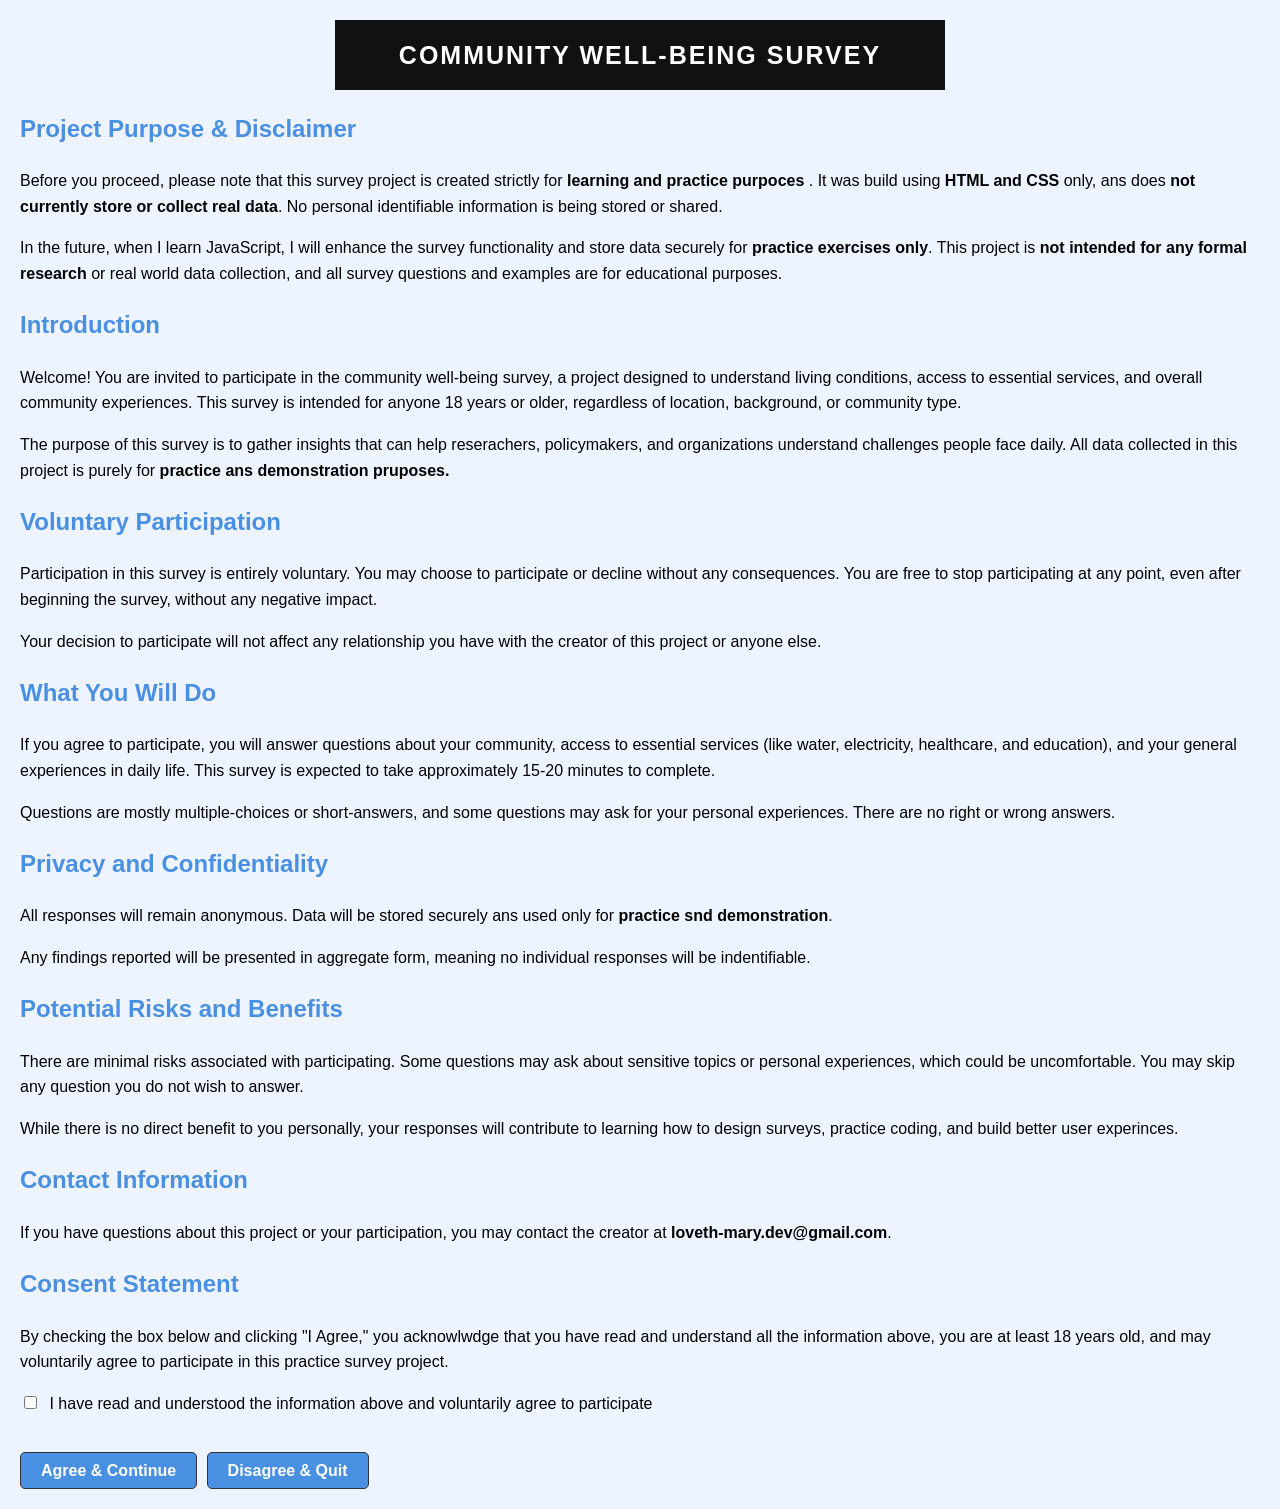
<file: index.html>
<!DOCTYPE html>
<html lang="en">
<head>
    <meta charset="UTF-8">
    <meta name="viewport" content="width=device-width, initial-scale=1.0">
    <title>Community Well-being Survey - Consent Form</title>
    <link rel="stylesheet" href="style.css">
</head>
<body>
    <div class="main-header">COMMUNITY WELL-BEING SURVEY</div>
    <!-- 1. Project Purpose & Desclaimer -->
    <h2>Project Purpose & Disclaimer</h2>
    <p>
        Before you proceed, please note that this survey project is created strictly for <strong>learning and practice purpoces </strong>. It was build using <strong>HTML and CSS</strong> only, ans does <strong>not currently store or collect real data</strong>. No personal identifiable information is being stored or shared.</p>
    <p>
        In the future, when I learn JavaScript, I will enhance the survey functionality and store data securely for <strong>practice exercises only</strong>. This project is <strong>not intended for any formal research</strong> or real world data collection, and all survey questions and examples are for educational purposes.
    </p>

    <!-- 2. Introduction -->
    <h2>Introduction</h2>
    <p>
        Welcome! You are invited to participate in the community well-being survey, a project designed to understand living conditions, access to essential services, and overall community experiences. This survey is intended for anyone 18 years or older, regardless of location, background, or community type.
    </p>
    <p>
        The purpose of this survey is to gather insights that can help reserachers, policymakers, and organizations understand challenges people face daily. All data collected in this project is purely for <strong>practice ans demonstration pruposes.</strong>
    </p>

    <!-- 3. Voluntary Participation -->
     <h2>Voluntary Participation</h2>
     <p>
        Participation in this survey is entirely voluntary. You may choose to participate or decline without any consequences. You are free to stop participating at any point, even after beginning the survey, without any negative impact.
     </p>
     <p>
        Your decision to participate will not affect any relationship you have with the creator of this project or anyone else.
     </p>

     <h2>What You Will Do</h2>
     <p>
        If you agree to participate, you will answer questions about your community, access to essential services (like water, electricity, healthcare, and education), and your general experiences in daily life. This survey is expected to take approximately 15-20 minutes to complete.
     </p>
     <p>
        Questions are mostly multiple-choices or short-answers, and some questions may ask for your personal experiences. There are no right or wrong answers.
     </p>

     <!-- 5. Privacy and Confidentiality -->
      <h2>Privacy and Confidentiality</h2>
      <p>
        All responses will remain anonymous. Data will be stored securely ans used only for <strong>practice snd demonstration</strong>.
      </p>
      <p>
        Any findings reported will be presented in aggregate form, meaning no individual responses will be indentifiable.
      </p>

      <!-- 6. Potential Risks and Benefits -->
       <h2>Potential Risks and Benefits</h2>
       <p>
        There are minimal risks associated with participating. Some questions may ask about sensitive topics or personal experiences, which could be uncomfortable. You may skip any question you do not wish to answer.
       </p>
       <p>
        While there is no direct benefit to you personally, your responses will contribute to learning how to design surveys, practice coding, and build better user experinces.
       </p>

       <!-- Contact Information -->
        <h2>Contact Information</h2>
        <p>
            If you have questions about this project or your participation, you may contact the creator at <strong>loveth-mary.dev@gmail.com</strong>.
        </p>
        <!-- 8.Consent Statement -->
         <h2>Consent Statement</h2>
         <p>By checking the box below and clicking "I Agree," you acknowlwdge that you have read and understand all the information above, you are at least 18 years old, and may voluntarily agree to participate in this practice survey project.</p>

         <input type="checkbox" id="consentcheck">
         <label for="consentcheck">I have read and understood the information above and voluntarily agree to participate</label><br><br>
         <a href="page1.html" class="btn">Agree & Continue</a>
         <a href="exit.html" class="btn" cancel>Disagree & Quit</a>

</body>
</html>
</file>
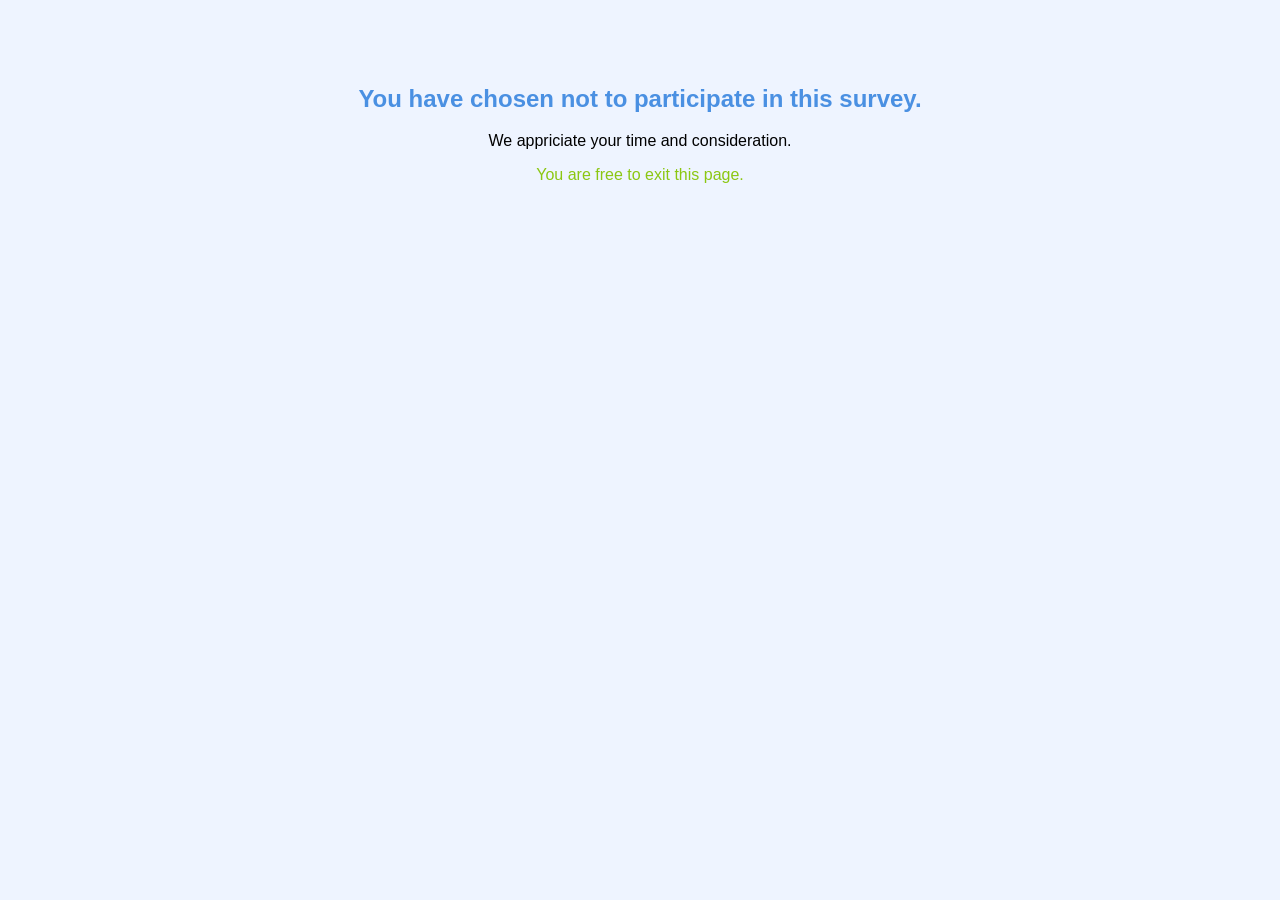
<file: exit.html>
<!DOCTYPE html>
<html lang="en">
<head>
    <meta charset="UTF-8">
    <meta name="viewport" content="width=device-width, initial-scale=1.0">
    <title>Community Well-being Survey - Exit Page</title>
    <link rel="stylesheet" href="style.css">
</head>
<body>
    <div class="exit-container">
        <h2>You have chosen not to participate in this survey.</h2>
        <p>We appriciate your time and consideration.</p>
        <p class="finish">You are free to exit this page.</p>
    </div>
</body>
</html>
</file>
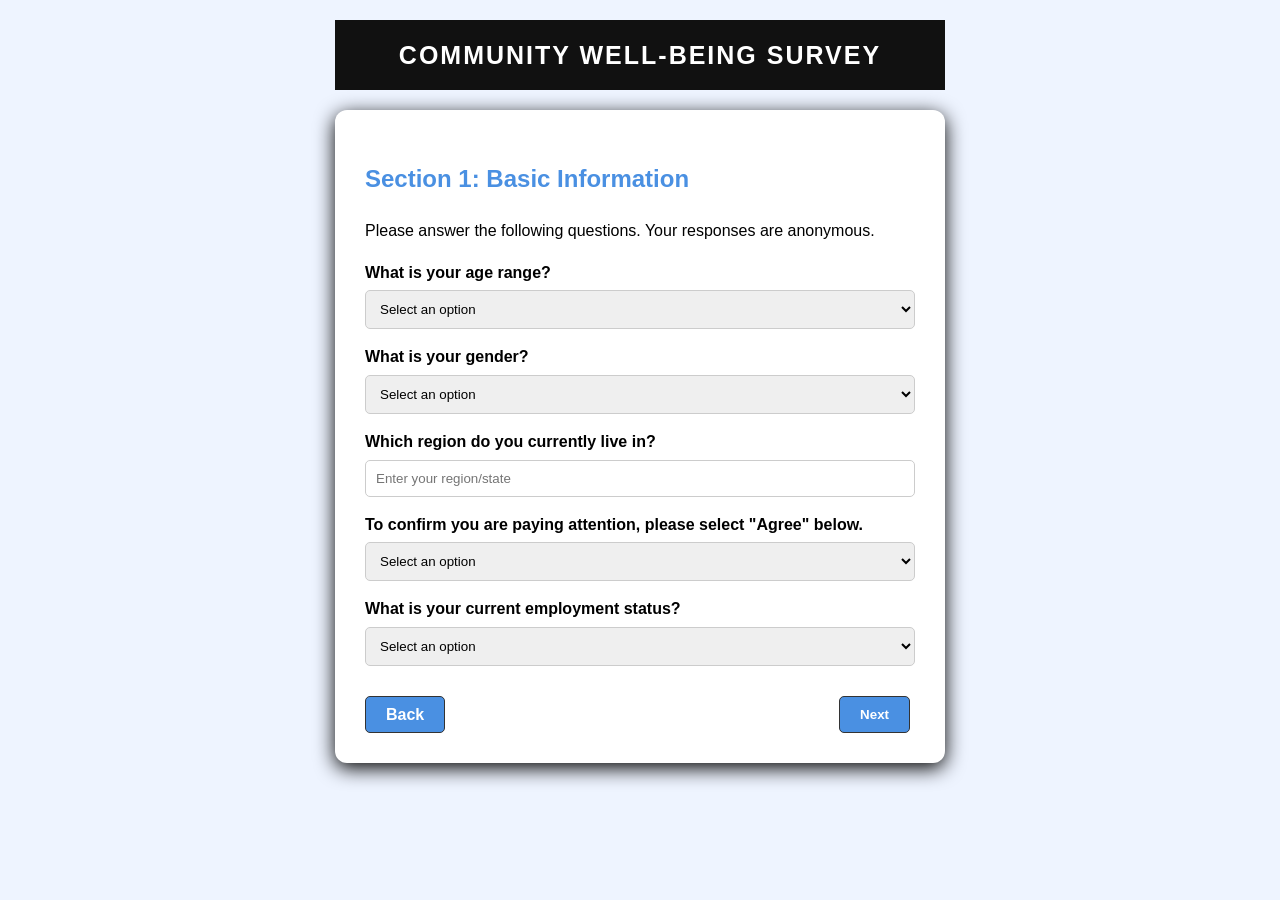
<file: page1.html>
<!DOCTYPE html>
<html lang="en">
<head>
    <meta charset="UTF-8">
    <meta name="viewport" content="width=device-width, initial-scale=1.0">
    <title>Community Well-being Survey - Page 1</title>
    <link rel="stylesheet" href="style.css">
</head>
<body>
    <form action="page2.html">
        <div class="main-header">COMMUNITY WELL-BEING SURVEY</div>
        <div class="container">
            <h2>Section 1: Basic Information</h2>
            <p>Please answer the following questions. Your responses are anonymous.</p>

            <label for="age">What is your age range?</label>
            <select id="age" required>
                <option value="">Select an option</option>
                <option>Under 18</option>
                <option>18-24</option>
                <option>25-34</option>
                <option>35-44</option>
                <option>45+</option>
            </select>

            <label for="gender">What is your gender?</label>
            <select id="gender" required>
                <option value="">Select an option</option>
                <option>Male</option>
                <option>Female</option>
                <option>Other</option>
                <option>Prefer not to say</option>
            </select>

            <label for="location">Which region do you currently live in?</label>
            <input type="text" id="location" required placeholder="Enter your region/state">

            <label for="attention">To confirm you are paying attention, please select "Agree" below.</label>
            <select id="attention" required>
                <option value="">Select an option</option>
                <option>Agree</option>
                <option>Slightly agree</option>
                <option>Slightly disagree</option>
                <option>Disagree</option>
            </select>

            <label for="employment">What is your current employment status?</label>
            <select id="employment" required>
                <option value="">Select an option</option>
                <option>Employed</option>
                <option>Self-employed</option>
                <option>Unemployed</option>
                <option>Student</option>
            </select>

            <div class="button-group">
                <a href="index.html" class="btn">Back</a>
                <button type="submit" class="btn">Next</button>
            </div>
        </div>
    </form>
</body>
</html>
</file>
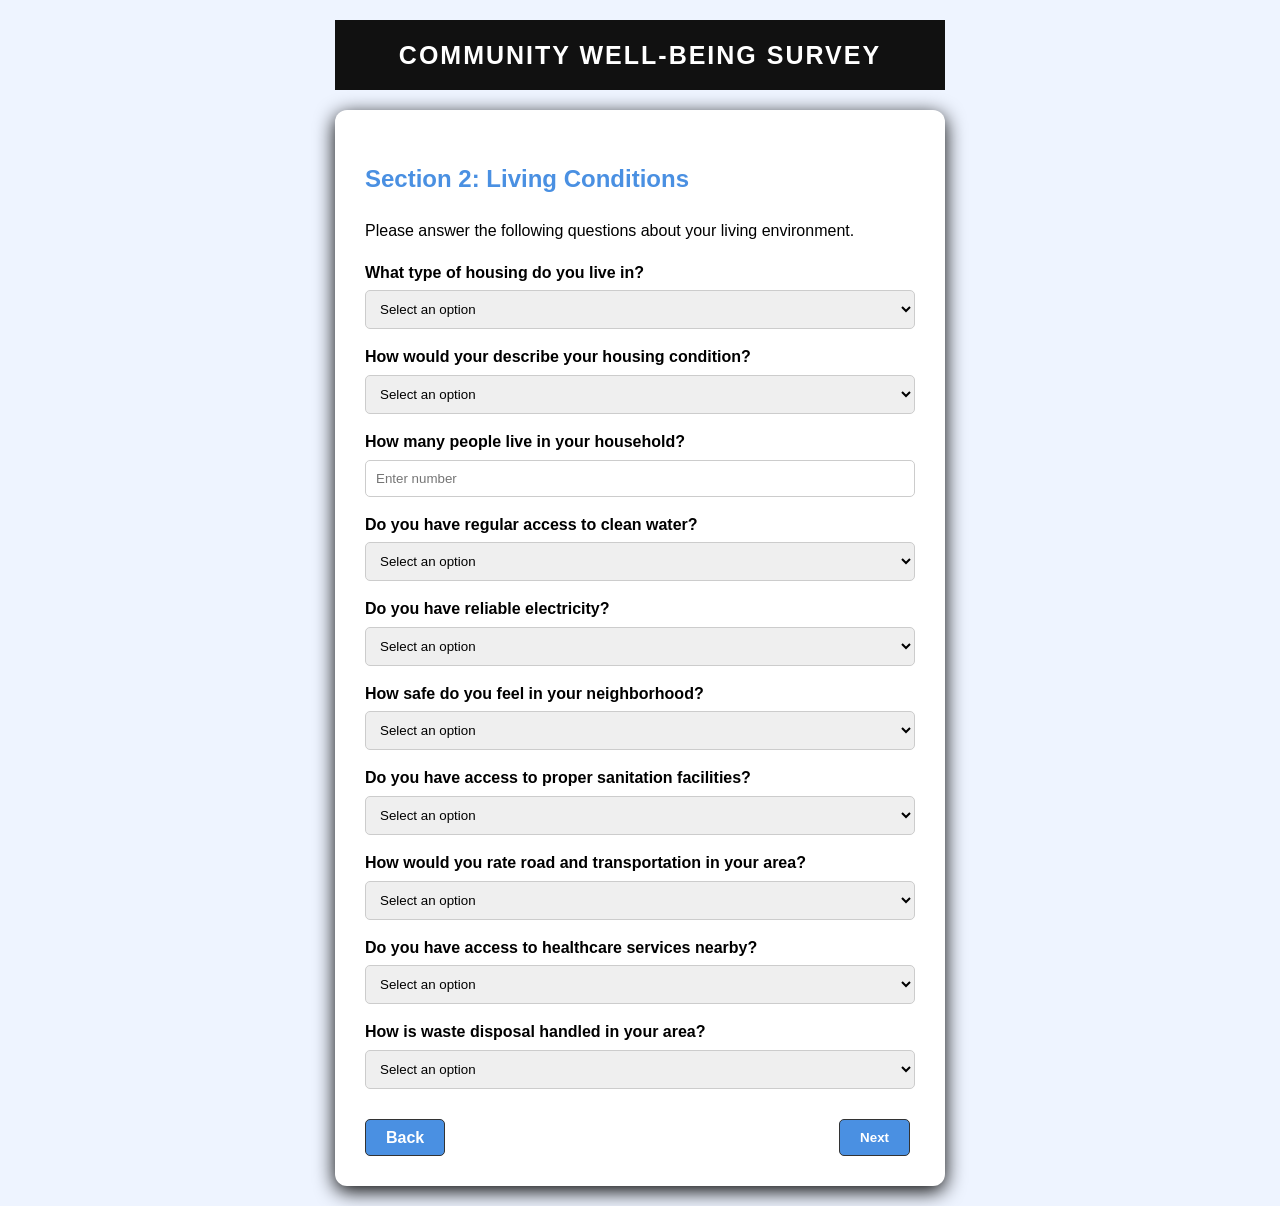
<file: page2.html>
<!DOCTYPE html>
<html lang="en">
<head>
    <meta charset="UTF-8">
    <meta name="viewport" content="width=device-width, initial-scale=1.0">
    <title>Community Well-being Survey - Page 2</title>
    <link rel="stylesheet" href="style.css">
</head>
<body>
    <form action="page3.html">
        <div class="main-header">COMMUNITY WELL-BEING SURVEY</div>
        <div class="container">
            <h2>Section 2: Living Conditions</h2>
            <p>Please answer the following questions about your living environment.</p>

            <label for="housing">What type of housing do you live in?</label>
            <select id="housing" required>
                <option value="">Select an option</option>
                <option>Apartment</option>
                <option>Detached house</option>
                <option>Shared housing</option>
                <option>Temporary shelter</option>
            </select>

            <label for="housing-condition">How would your describe your housing condition?</label>
            <select id="housing-condition" required>
                <option value="">Select an option</option>
                <option>Very comfortable</option>
                <option>Adequate</option>
                <option>Poor</option>
            </select>

            <label for="household">How many people live in your household?</label>
            <input type="number" id="household" required placeholder="Enter number">

            <label for="water">Do you have regular access to clean water?</label>
            <select id="water" required>
                <option value="">Select an option</option>
                <option>Yes</option>
                <option>No</option>
                <option>Sometimes</option>
            </select>

            <label for="electricity">Do you have reliable electricity?</label>
            <select id="electricity" required>
                <option value="">Select an option</option>
                <option>Yes</option>
                <option>No</option>
                <option>Sometimes</option>
            </select>

            <label for="safety">How safe do you feel in your neighborhood?</label>
            <select id="safety" required>
                <option value="">Select an option</option>
                <option>Very safe</option>
                <option>Somewhat</option>
                <option>Not safe</option>
            </select>

            <label for="sanitation">Do you have access to proper sanitation facilities?</label>
            <select id="sanitation" required>
                <option value="">Select an option</option>
                <option>Yes</option>
                <option>No</option>
                <option>Sometimes</option>
            </select>

            <label for="road">How would you rate road and transportation in your area?</label>
            <select id="road" required>
                <option value="">Select an option</option>
                <option>Good</option>
                <option>Average</option>
                <option>Poor</option>
            </select>

            <label for="healthcare">Do you have access to healthcare services nearby?</label>
            <select id="healthcare" required>
                <option value="">Select an option</option>
                <option>Yes</option>
                <option>No</option>
                <option>Limited access</option>
            </select>

            <label for="waste">How is waste disposal handled in your area?</label>
            <select id="waste" required>
                <option value="">Select an option</option>
                <option>Properly</option>
                <option>Irregular</option>
                <option>Poorly managed</option>
            </select>

            <div class="button-group">
                <a href="page1.html" class="btn">Back</a>
                <button type="submit" class="btn">Next</button>
            </div>
        </div>
    </form>
</body>
</html>
</file>
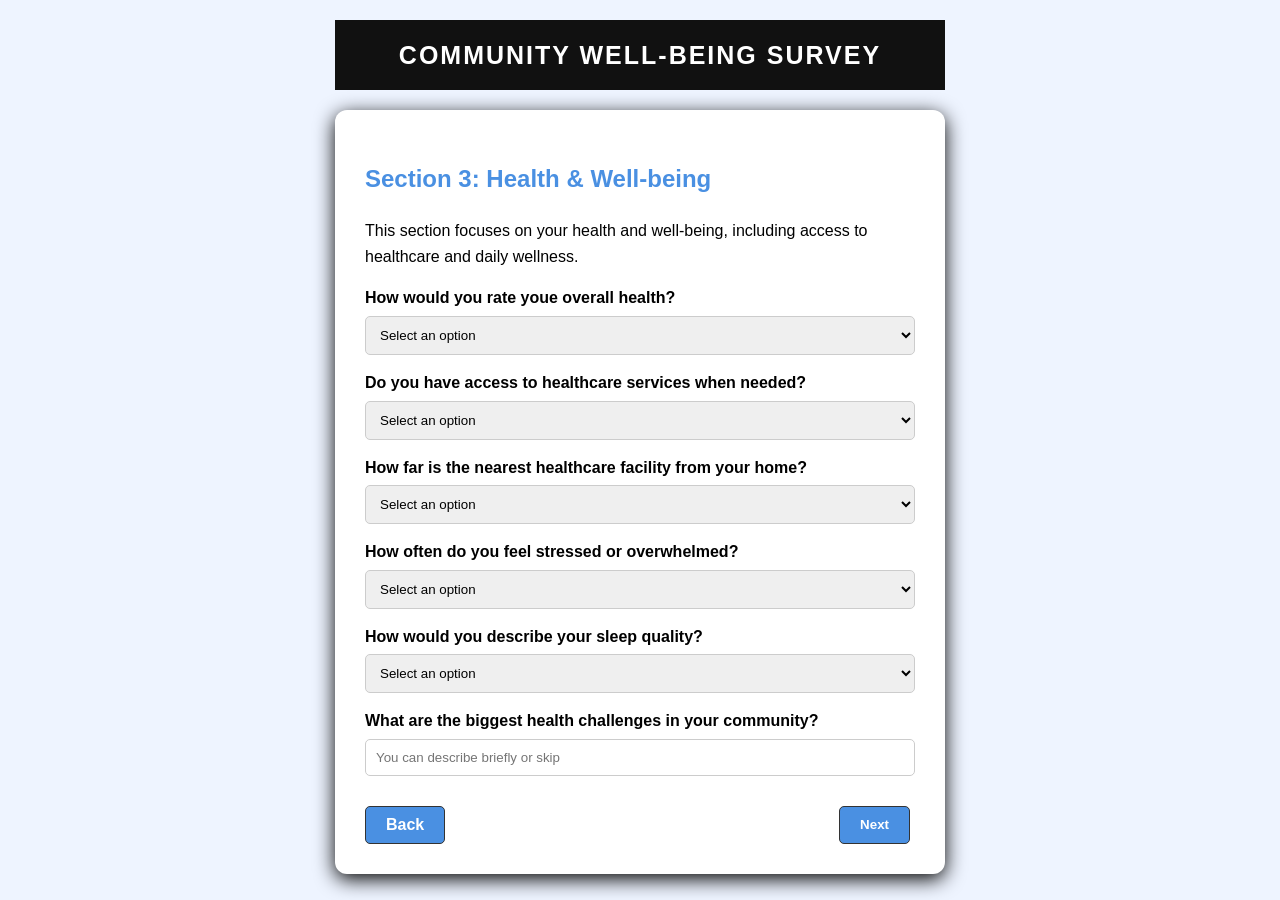
<file: page3.html>
<!DOCTYPE html>
<html lang="en">
<head>
    <meta charset="UTF-8">
    <meta name="viewport" content="width=device-width, initial-scale=1.0">
    <title>Community Well-being Survey - Page 3</title>
    <link rel="stylesheet" href="style.css">
</head>
<body>
    <form action="page4.html">
        <div class="main-header">COMMUNITY WELL-BEING SURVEY</div>
        <div class="container">
            <h2>Section 3: Health & Well-being</h2>
            <p>This section focuses on your health and well-being, including access to healthcare and daily wellness.</p>

            <label for="well-being">How would you rate youe overall health?</label>
            <select id="well-being" required>
                <option value="">Select an option</option>
                <option>Excellent</option>
                <option>Good</option>
                <option>Fair</option>
                <option>Poor</option>
            </select>

            <label for="health-services">Do you have access to healthcare services when needed?</label>
            <select id="health-services" required>
                <option value="">Select an option</option>
                <option>Yes, easily</option>
                <option>Yes, but with difficulty</option>
                <option>No</option>
            </select>

            <label for="facility">How far is the nearest healthcare facility from your home?</label>
            <select id="facility" required>
                <option value="">Select an option</option>
                <option>Less than 1 km</option>
                <option>1-5 km</option>
                <option>More than 5 km</option>
            </select>

            <label for="stress">How often do you feel stressed or overwhelmed?</label>
            <select id="stress" required>
                <option value="">Select an option</option>
                <option>Very often</option>
                <option>Sometimes</option>
                <option>Rarely</option>
                <option>Never</option>
            </select>

            <label for="sleep">How would you describe your sleep quality?</label>
            <select id="sleep" required>
                <option value="">Select an option</option>
                <option>Very good</option>
                <option>Good</option>
                <option>Poor</option>
                <option>Very poor</option>
            </select>

            <label for="challenges">What are the biggest health challenges in your community?</label>
            <input type="text" id="challenges" placeholder="You can describe briefly or skip">
            
            <div class="button-group">
                <a href="page2.html" class="btn">Back</a>
                <button type="submit" class="btn">Next</button>
            </div>
        </div>
    </form>
</body>
</html>
</file>
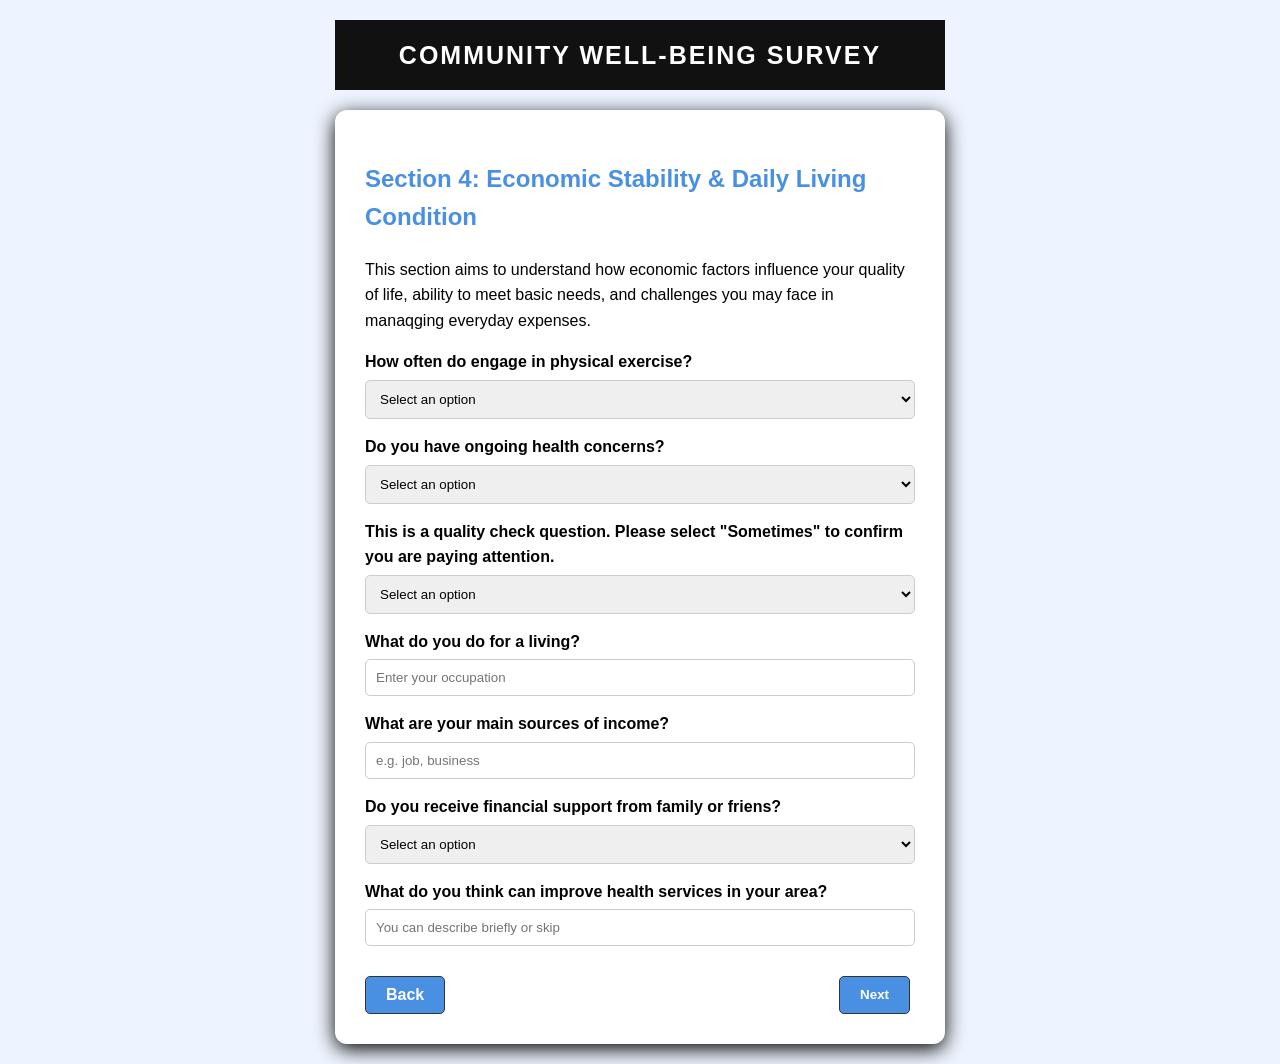
<file: page4.html>
<!DOCTYPE html>
<html lang="en">
<head>
    <meta charset="UTF-8">
    <meta name="viewport" content="width=device-width, initial-scale=1.0">
    <title>Community Well-being Survey - Page 4</title>
    <link rel="stylesheet" href="style.css">
</head>
<body>
    <form action="page5.html">
        <div class="main-header">COMMUNITY WELL-BEING SURVEY</div>
        <div class="container">
            <h2>Section 4: Economic Stability & Daily Living Condition</h2>
            <p>This section aims to understand how economic factors influence your quality of life, ability to meet basic needs, and challenges you may face in manaqging everyday expenses.</p>

            <label for="exercise">How often do engage in physical exercise?</label>
            <select id="exercise" required>
                <option value="">Select an option</option>
                <option>Daily</option>
                <option>Weekly</option>
                <option>Occasionally</option>
                <option>Rarely</option>
            </select>

            <label for="helth-concerns">Do you have ongoing health concerns?</label>
            <select id="helth-concerns" required>
                <option value="">Select an option</option>
                <option>Yes</option>
                <option>No</option>
            </select>

            <label for="attention">This is a quality check question. Please select "Sometimes" to confirm you are paying attention.</label>
            <select id="attention" required>
                <option value="">Select an option</option>
                <option>Always</option>
                <option>Sometimes</option>
                <option>Never</option>
            </select>

            <label for="occupation">What do you do for a living?</label>
            <input type="text" id="occupation" placeholder="Enter your occupation" required>

            <label for="income">What are your main sources of income?</label>
            <input type="text" id="income" placeholder="e.g. job, business">

            <label for="support">Do you receive financial support from family or friens?</label>
            <select id="support" required>
                <option value="">Select an option</option>
                <option>Yes</option>
                <option>Sometimes</option>
                <option>No</option>
            </select>

            <label for="improvement">What do you think can improve health services in your area?</label>
            <input type="text" id="improvement" placeholder="You can describe briefly or skip">

            <div class="button-group">
                <a href="page3.html" class="btn">Back</a>
                <button type="submit" class="btn">Next</button>
            </div>
        </div>
    </form>
</body>
</html>
</file>
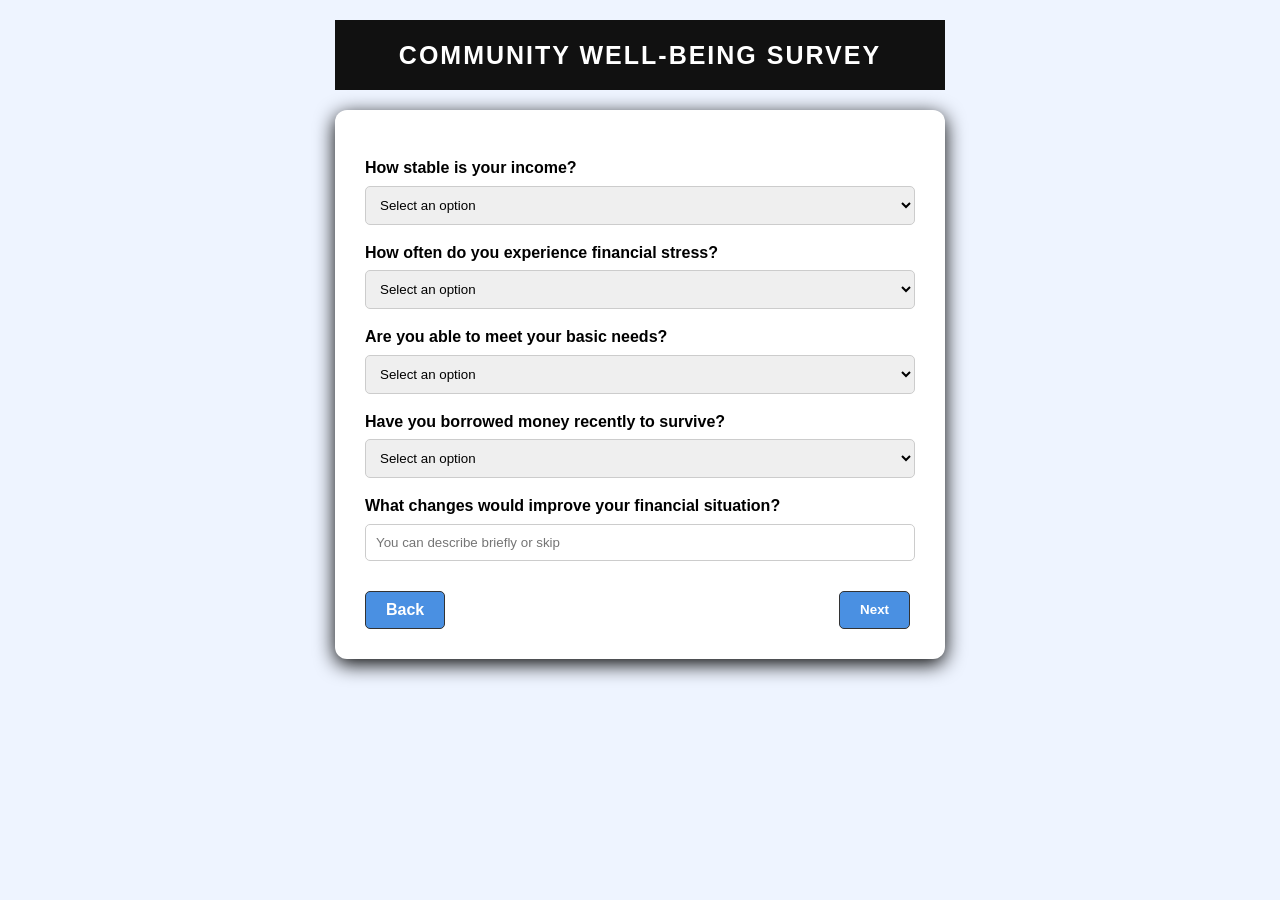
<file: page5.html>
<!DOCTYPE html>
<html lang="en">
<head>
    <meta charset="UTF-8">
    <meta name="viewport" content="width=device-width, initial-scale=1.0">
    <title>Community Well-being Survey - Page 5</title>
    <link rel="stylesheet" href="style.css">
</head>
<body>
    <form action="page6.html">
        <div class="main-header">COMMUNITY WELL-BEING SURVEY</div>
        <div class="container">
            <label for="income">How stable is your income?</label>
            <select id="income" required>
                <option value="">Select an option</option>
                <option>Stable</option>
                <option>Somewhat</option>
                <option>Unstable</option>
                <option>No income</option>
            </select>

            <label for="financial-stress">How often do you experience financial stress?</label>
            <select id="financial-stress" required>
                <option value="">Select an option</option>
                <option>Very often</option>
                <option>Sometimes</option>
                <option>Rarely</option>
                <option>Never</option>
            </select>

            <label for="basic-needs">Are you able to meet your basic needs?</label>
            <select id="basic-needs" required>
                <option value="">Select an option</option>
                <option>Yes comfortably</option>
                <option>Yes,  with difficulty</option>
                <option>No</option>
            </select>

            <label for="borrowing">Have you borrowed money recently to survive?</label>
            <select id="borrowing" required>
                <option value="">Select an option</option>
                <option>Yes</option>
                <option>No</option>
            </select>

            <label for="changes">What changes would improve your financial situation?</label>
            <input type="text" id="changes" placeholder="You can describe briefly or skip">

            <div class="button-group">
                <a href="page4.html" class="btn">Back</a>
                <button type="submit" class="btn">Next</button>
            </div>
        </div>
    </form>
</body>
</html>
</file>
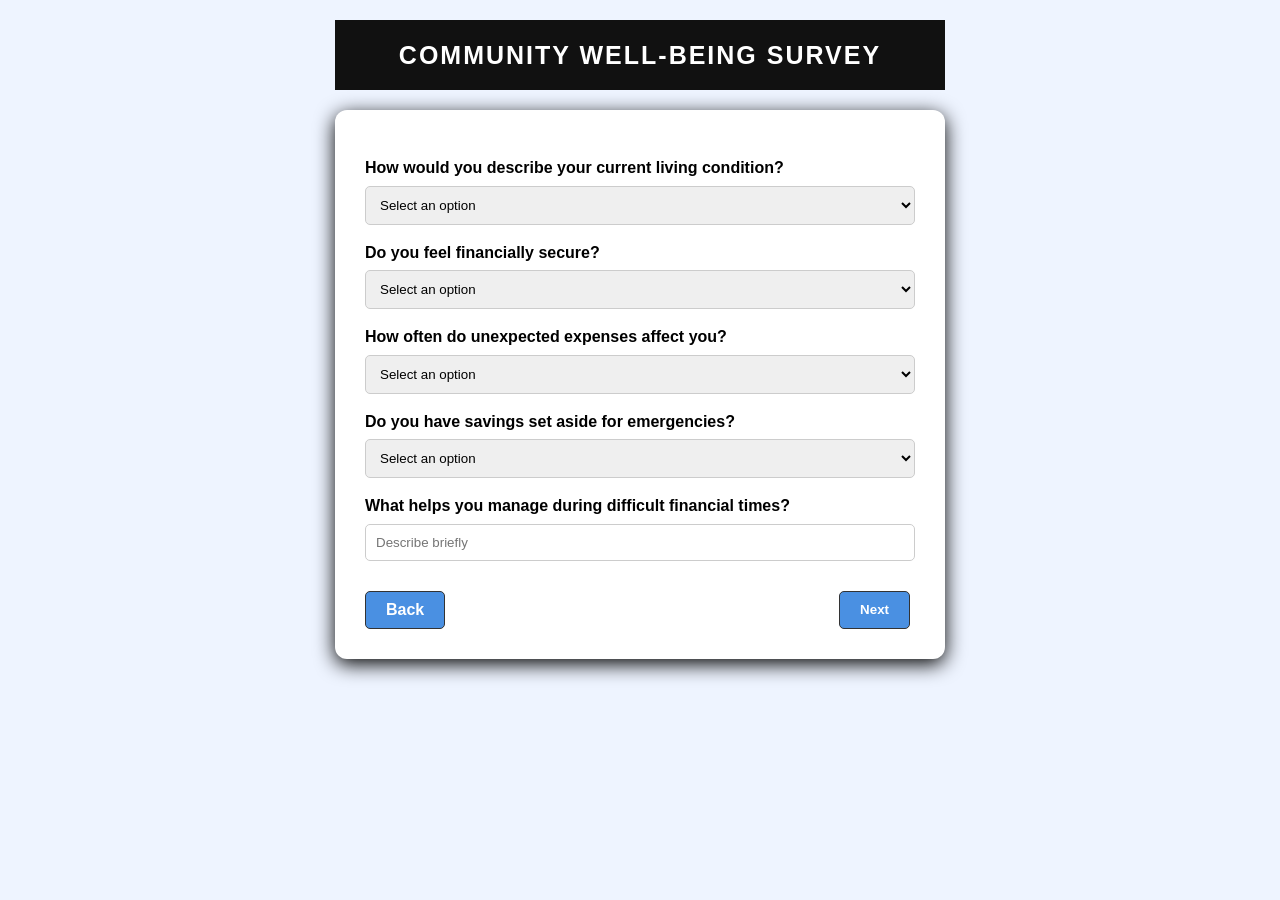
<file: page6.html>
<!DOCTYPE html>
<html lang="en">
<head>
    <meta charset="UTF-8">
    <meta name="viewport" content="width=device-width, initial-scale=1.0">
    <title>Community Well-being Survey - Page 6</title>
    <link rel="stylesheet" href="style.css">
</head>
<body>
    <form action="page7.html">
        <div class="main-header">COMMUNITY WELL-BEING SURVEY</div>
        <div class="container">
            <label for="living-condition">How would you describe your current living condition?</label>
            <select id="living-condition" required>
                <option value="">Select an option</option>
                <option>Comfortable</option>
                <option>Manageable</option>
                <option>Difficult</option>
            </select>

            <label for="financial-security">Do you feel financially secure?</label>
            <select id="financial-security" required>
                <option value="">Select an option</option>
                <option>Yes</option>
                <option>No</option>
                <option>Not sure</option>
            </select>

            <label for="expenses">How often do unexpected expenses affect you?</label>
            <select id="expenses" required>
                <option value="">Select an option</option>
                <option>Very often</option>
                <option>Sometimes</option>
                <option>Rarely</option>
            </select>

            <label for="savings">Do you have savings set aside for emergencies?</label>
            <select id="savings" required>
                <option value="">Select an option</option>
                <option>Yes</option>
                <option>No</option>
            </select>

            <label for="managing">What helps you manage during difficult financial times?</label>
            <input type="text" id="managing" placeholder="Describe briefly">
            
            <div class="button-group">
                <a href="page5.html" class="btn">Back</a>
                <button type="submit" class="btn">Next</button>
            </div>
        </div>
    </form>
</body>
</html>
</file>
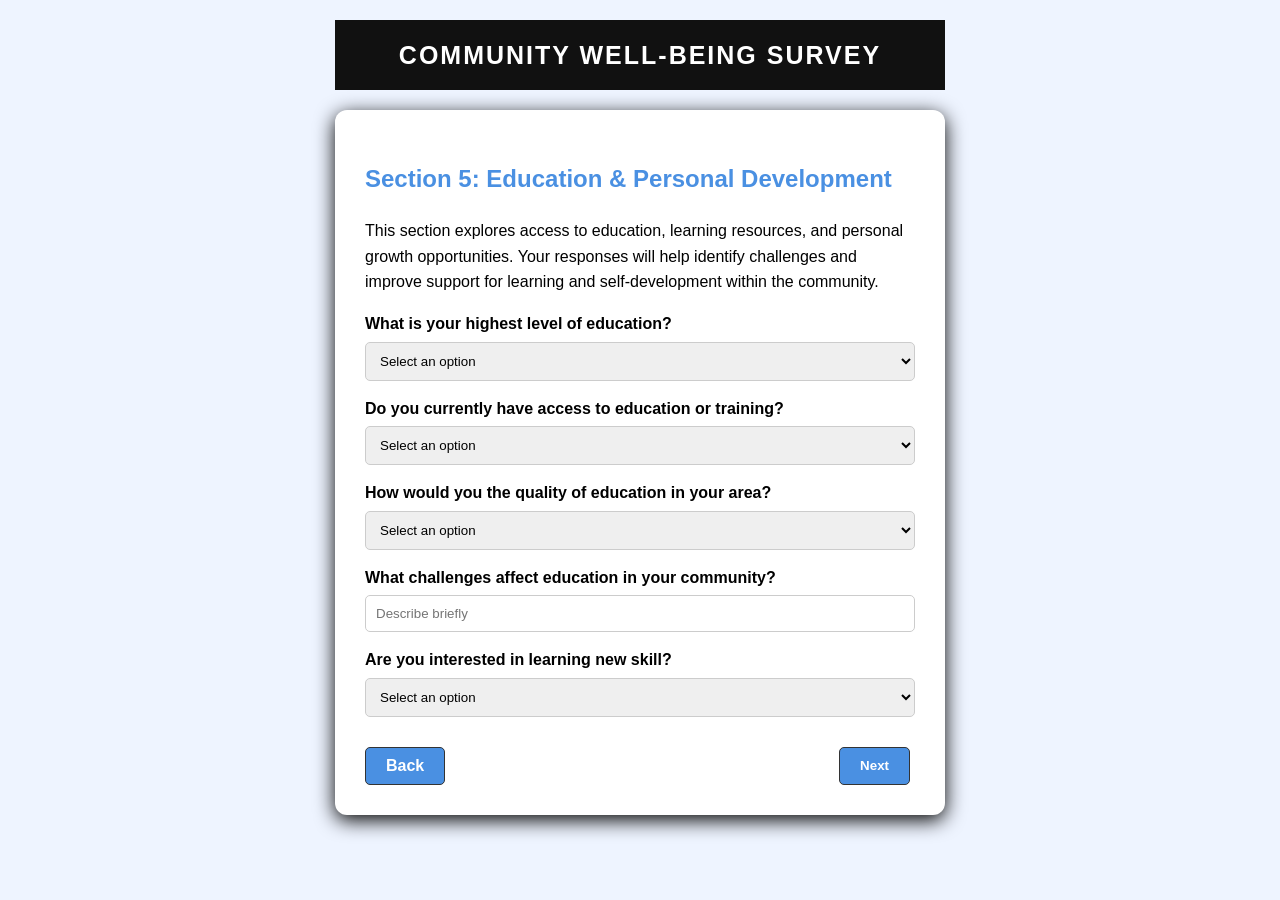
<file: page7.html>
<!DOCTYPE html>
<html lang="en">
<head>
    <meta charset="UTF-8">
    <meta name="viewport" content="width=device-width, initial-scale=1.0">
    <title>Community Well-being Survey - Page 7</title>
    <link rel="stylesheet" href="style.css">
</head>
<body>
    <form action="page8.html">
        <div class="main-header">COMMUNITY WELL-BEING SURVEY</div>
        <div class="container">
            <h2>Section 5: Education & Personal Development</h2>
            <p>This section explores access to education, learning resources, and personal growth opportunities. Your responses will help identify challenges and improve support for learning and self-development within the community.</p>
            <label for="level">What is your highest level of education?</label>
            <select id="level" required>
                <option value="">Select an option</option>
                <option>Less than high school</option>
                <option>High school diploma or GED</option>
                <option>Some college (no degree)</option>
                <option>Associate degree</option>
                <option>Bachelor's degree</option>
                <option>Master's degree</option>
                <option>Professional degree (e.g, MD, JD)</option>
                <option>Doctorate (PhD or equivalent)</option>
            </select>

            <label for="training">Do you currently have access to education or training?</label>
            <select id="training" required>
                <option value="">Select an option</option>
                <option>Yes</option>
                <option>No</option>
            </select>

            <label for="education-quality">How would you the quality of education in your area?</label>
            <select id="education-quality" required>
                <option value="">Select an option</option>
                <option>Excellent</option>
                <option>Good</option>
                <option>Average</option>
                <option>Poor</option>
            </select>

            <label for="education-challenges">What challenges affect education in your community?</label>
            <input type="text" id="education-challenges" placeholder="Describe briefly">

            <label for="new-skill">Are you interested in learning new skill?</label>
            <select id="new-skill" required>
                <option value="">Select an option</option>
                <option>Yes</option>
                <option>No</option>
                <option>Maybe</option>
            </select>
            
            <div class="button-group">
                <a href="page6.html" class="btn">Back</a>
                <button type="submit" class="btn">Next</button>
            </div>
        </div>
    </form>
</body>
</html>
</file>
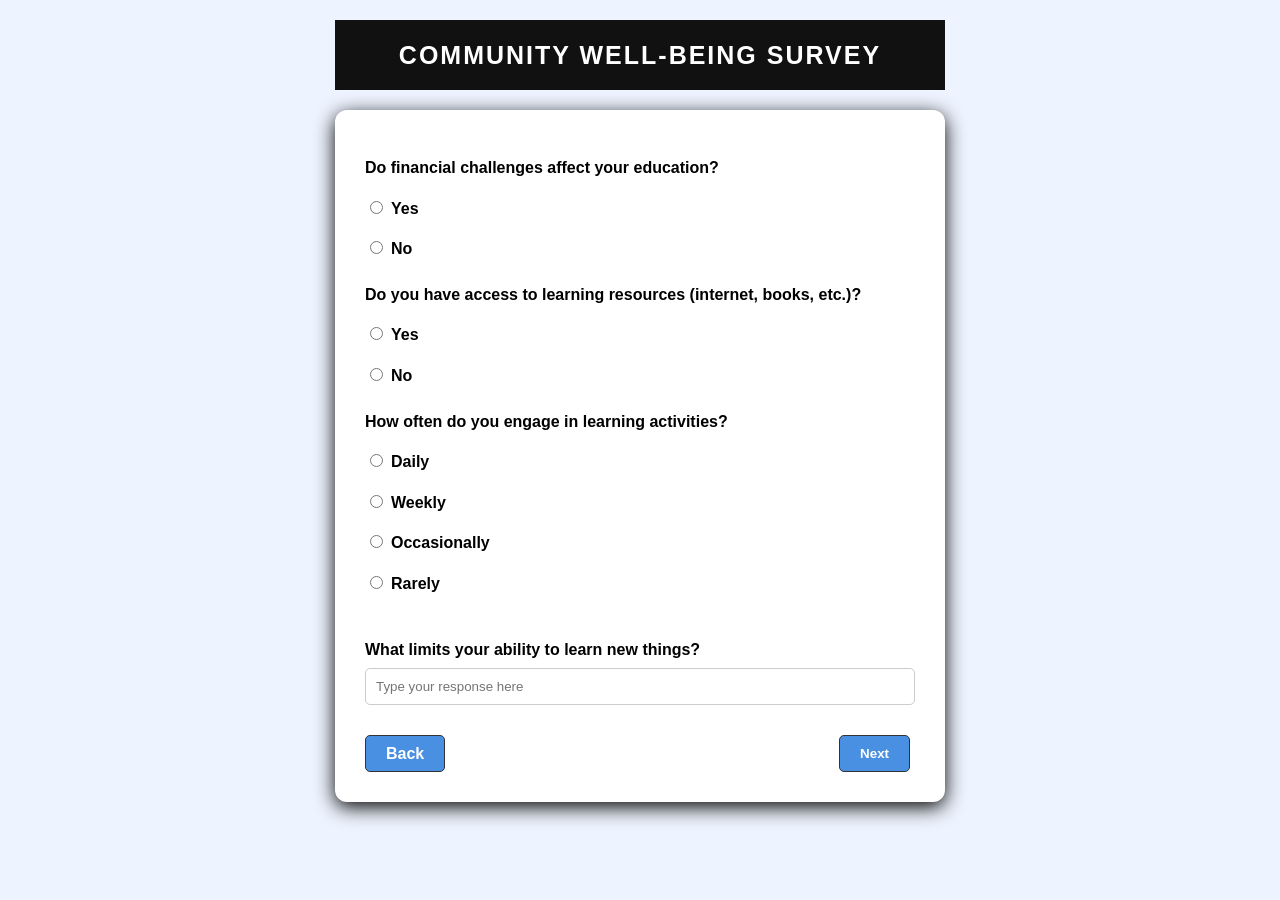
<file: page8.html>
<!DOCTYPE html>
<html lang="en">
<head>
    <meta charset="UTF-8">
    <meta name="viewport" content="width=device-width, initial-scale=1.0">
    <title>Community Well-being Survey - Page 8</title>
    <link rel="stylesheet" href="style.css">
</head>
<body>
    <form action="page9.html">
        <div class="main-header">COMMUNITY WELL-BEING SURVEY</div>
        <div class="container">
            <div class="question">
                <label>Do financial challenges affect your education?</label>

                <label>
                    <input type="radio" name="finance" value="yes" required>Yes
                </label>

                <label for="option">
                    <input type="radio" name="finance" value="no">No
                </label>
            </div>

            <div class="question">
                <label>Do you have access to learning resources (internet, books, etc.)?</label>

                <label for="option" >
                    <input type="radio" name="resources" value="yes" required>Yes
                </label>

                <label for="option" >
                    <input type="radio" name="resources" value="No">No
                </label>
            </div>

            <div class="question">
                <label>How often do you engage in learning activities?</label>
                <label for="option">
                    <input type="radio" name="learning" value="daily" required>Daily
                </label>

                <label for="option">
                    <input type="radio" name="learning" value="weekly">Weekly
                </label>

                <label for="option">
                    <input type="radio" name="learning" value="occasionally">Occasionally
                </label>

                <label for="option">
                    <input type="radio" name="learning" value="rarely">Rarely
                </label><br>

                <label for="limits">What limits your ability to learn new things?</label>
                <input type="text" id="limits" placeholder="Type your response here">
            </div>

            <div class="button-group">
                <a href="page7.html" class="btn">Back</a>
                <button type="submit" class="btn">Next</button>
            </div>
        </div>
    </form>
</body>
</html>
</file>
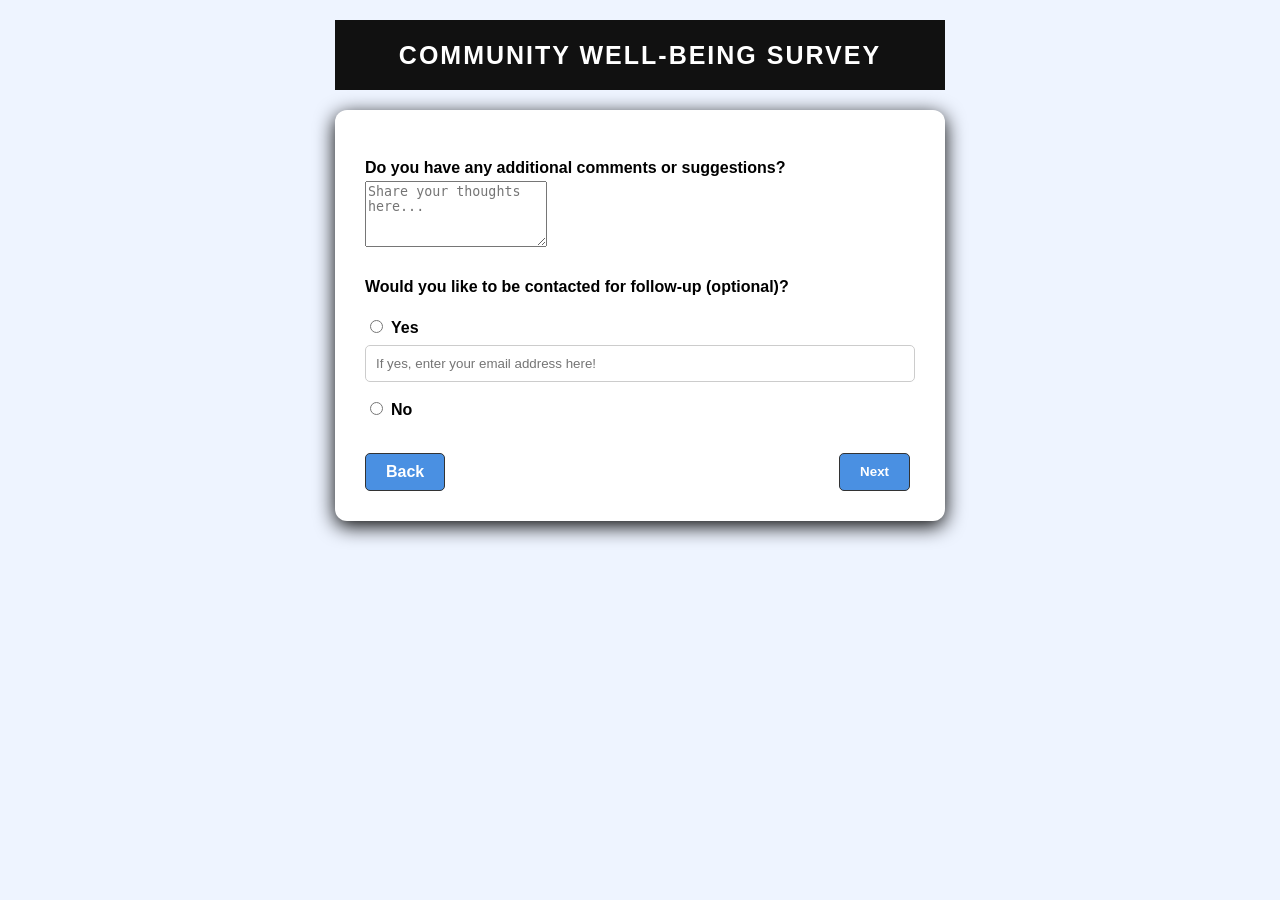
<file: page9.html>
<!DOCTYPE html>
<html lang="en">
<head>
    <meta charset="UTF-8">
    <meta name="viewport" content="width=device-width, initial-scale=1.0">
    <title>Community Well-being Survey - Page 9</title>
    <link rel="stylesheet" href="style.css">
</head>
<body>
    <form action="success.html">
        <div class="main-header">COMMUNITY WELL-BEING SURVEY</div>
        <div class="container">
            <div class="question">
                <label>Do you have any additional comments or suggestions?</label>
                <textarea rows="4" placeholder="Share your thoughts here..."></textarea>
            </div>

            <div class="question">
                <label>Would you like to be contacted for follow-up (optional)?</label>
                <label for="option">
                    <input type="radio" name="contact" value="yes" required>Yes
                </label>

                <input type="text" placeholder="If yes, enter your email address here!">

                <label for="option">
                    <input type="radio" name="contact" value="no">No
                </label>
            </div>
            
            <div class="button-group">
                <a href="page8.html" class="btn">Back</a>
                <button type="submit" class="btn">Next</button>
            </div>
        </div>
    </form>
</body>
</html>
</file>
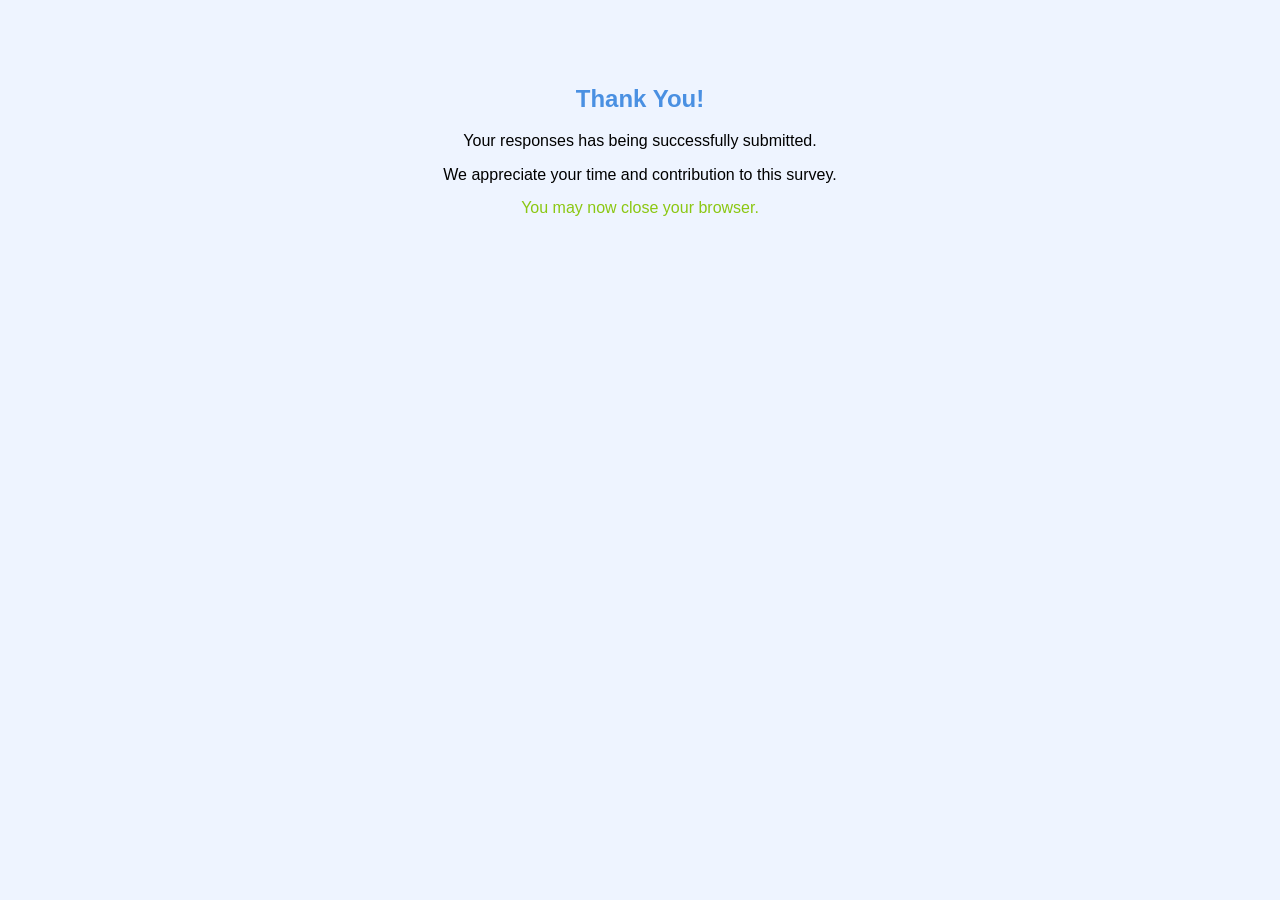
<file: success.html>
<!DOCTYPE html>
<html lang="en">
<head>
    <meta charset="UTF-8">
    <meta name="viewport" content="width=device-width, initial-scale=1.0">
    <title>Community Well-being Survey - Success Page</title>
    <link rel="stylesheet" href="style.css">
</head>
<body>
    <div class="success-container">
        <h2>Thank You!</h2>
        <p>Your responses has being successfully submitted.</p>
        <p>We appreciate your time and contribution to this survey.</p>
        <p class="finish">You may now close your browser.</p>
    </div>
</body>
</html>
</file>
<file: style.css>
body{
    font-family: Arial, Helvetica, sans-serif;
    line-height: 1.6;
    margin: 20px;
    background-color: #eef4ff;
}

.main-header{
    background-color: #111;
    color: #fff;
    text-align: center;
    padding: 15px;
    font-size: 25px;
    font-weight: 600;
    letter-spacing: 2px;
    position: sticky;
    top: 0;
    margin: 0 auto;
    max-width: 580px;
}

h2{
    color: #4a90e2;
}

.btn{
    display: inline-block;
    padding: 5px 20px;
    margin: 10px 5px 0 0;
    background-color: #4a90e2;
    color: #fff;
    text-decoration: none;
    border-radius: 5px;
    font-weight: bold;
    border: 1px solid #333;
    transition: 0.5s;
}

.btn:hover{
    background-color: #357abd;
    transform: scale(1.05);
}

input[type="checkbox"] {
    margin-right: 8px;
}

.container{
    max-width: 550px;
    margin: 20px auto;
    background-color: #fff;
    padding: 30px;
    border-radius: 12px;
    box-shadow: 0 5px 20px rgba(0,0,0,08);
}

.container label{
    display: block;
    margin-top: 15px;
    font-weight: bold;
    cursor: pointer;
}

.container input, select{
    width: 100%;
    padding: 10px;
    margin-top: 5px;
    border-radius: 5px;
    border: 1px solid #ccc;
    box-sizing: border-box;
}

.button-group{
    display: flex;
    justify-content: space-between;
    margin-top: 20px;
}

.container input[type="radio"] {
    width: auto;
    margin-right: 8px;
}

.question {
    margin-bottom: 20px;
}

.success-container {
    text-align: center;
    padding: 40px;
}

.success-container h2 {
    margin-bottom: 10px;
}

.success-container p {
    margin: 8px 0;
}

.finish {
    color: rgb(139, 199, 18);
}

.exit-container {
    text-align: center;
    padding: 40px;
}

.exit-container h2 {
    margin-bottom: 10px;
}

.exit-container p {
    margin: 8px 0;
}
</file>
